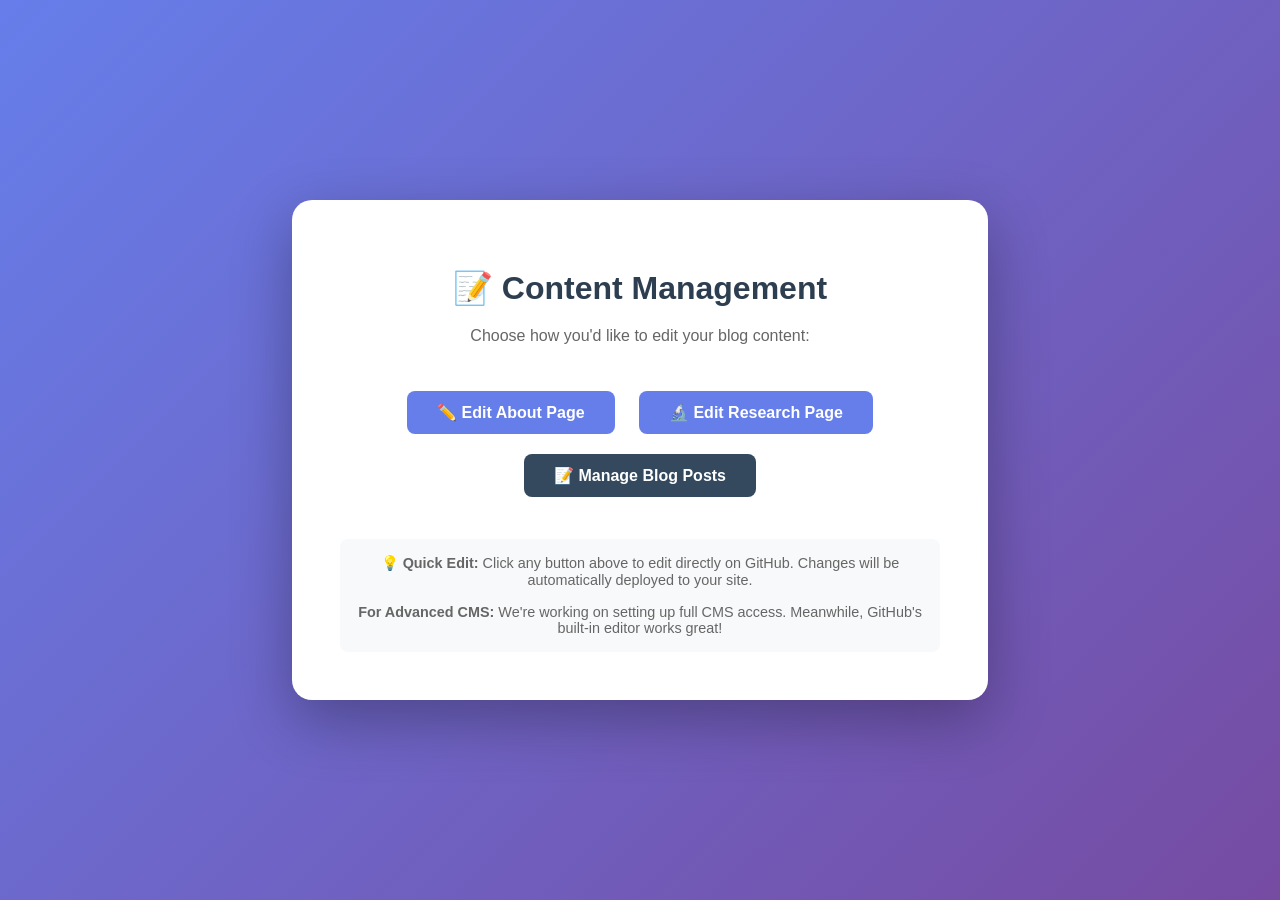
<file: static/admin/index.html>
<!doctype html>
<html>
<head>
  <meta charset="utf-8" />
  <meta name="viewport" content="width=device-width, initial-scale=1.0" />
  <meta name="robots" content="noindex" />
  <title>Content Manager - Ruiran Yu's Blog</title>
  <style>
    body {
      font-family: -apple-system, BlinkMacSystemFont, 'Segoe UI', Roboto, sans-serif;
      display: flex;
      justify-content: center;
      align-items: center;
      min-height: 100vh;
      margin: 0;
      background: linear-gradient(135deg, #667eea 0%, #764ba2 100%);
    }
    .container {
      background: white;
      padding: 3rem;
      border-radius: 20px;
      box-shadow: 0 20px 60px rgba(0,0,0,0.3);
      max-width: 600px;
      text-align: center;
    }
    h1 { color: #2c3e50; margin-bottom: 1rem; }
    p { color: #666; line-height: 1.6; margin-bottom: 2rem; }
    .btn {
      display: inline-block;
      padding: 12px 30px;
      margin: 10px;
      background: #667eea;
      color: white;
      text-decoration: none;
      border-radius: 8px;
      font-weight: 600;
      transition: all 0.3s;
    }
    .btn:hover {
      background: #5568d3;
      transform: translateY(-2px);
      box-shadow: 0 5px 15px rgba(102,126,234,0.4);
    }
    .btn-secondary {
      background: #34495e;
    }
    .btn-secondary:hover {
      background: #2c3e50;
    }
    .note {
      background: #f8f9fa;
      padding: 1rem;
      border-radius: 8px;
      margin-top: 2rem;
      font-size: 0.9rem;
      color: #666;
    }
  </style>
</head>
<body>
  <div class="container">
    <h1>📝 Content Management</h1>
    <p>Choose how you'd like to edit your blog content:</p>

    <a href="https://github.com/Rui-RanYu/Rui-RanYu.github.io/edit/main/content/about.md" class="btn" target="_blank">
      ✏️ Edit About Page
    </a>

    <a href="https://github.com/Rui-RanYu/Rui-RanYu.github.io/edit/main/content/research/_index.md" class="btn" target="_blank">
      🔬 Edit Research Page
    </a>

    <a href="https://github.com/Rui-RanYu/Rui-RanYu.github.io/tree/main/content/posts" class="btn btn-secondary" target="_blank">
      📝 Manage Blog Posts
    </a>

    <div class="note">
      💡 <strong>Quick Edit:</strong> Click any button above to edit directly on GitHub.
      Changes will be automatically deployed to your site.
      <br><br>
      <strong>For Advanced CMS:</strong> We're working on setting up full CMS access.
      Meanwhile, GitHub's built-in editor works great!
    </div>
  </div>
</body>
</html>
</file>
